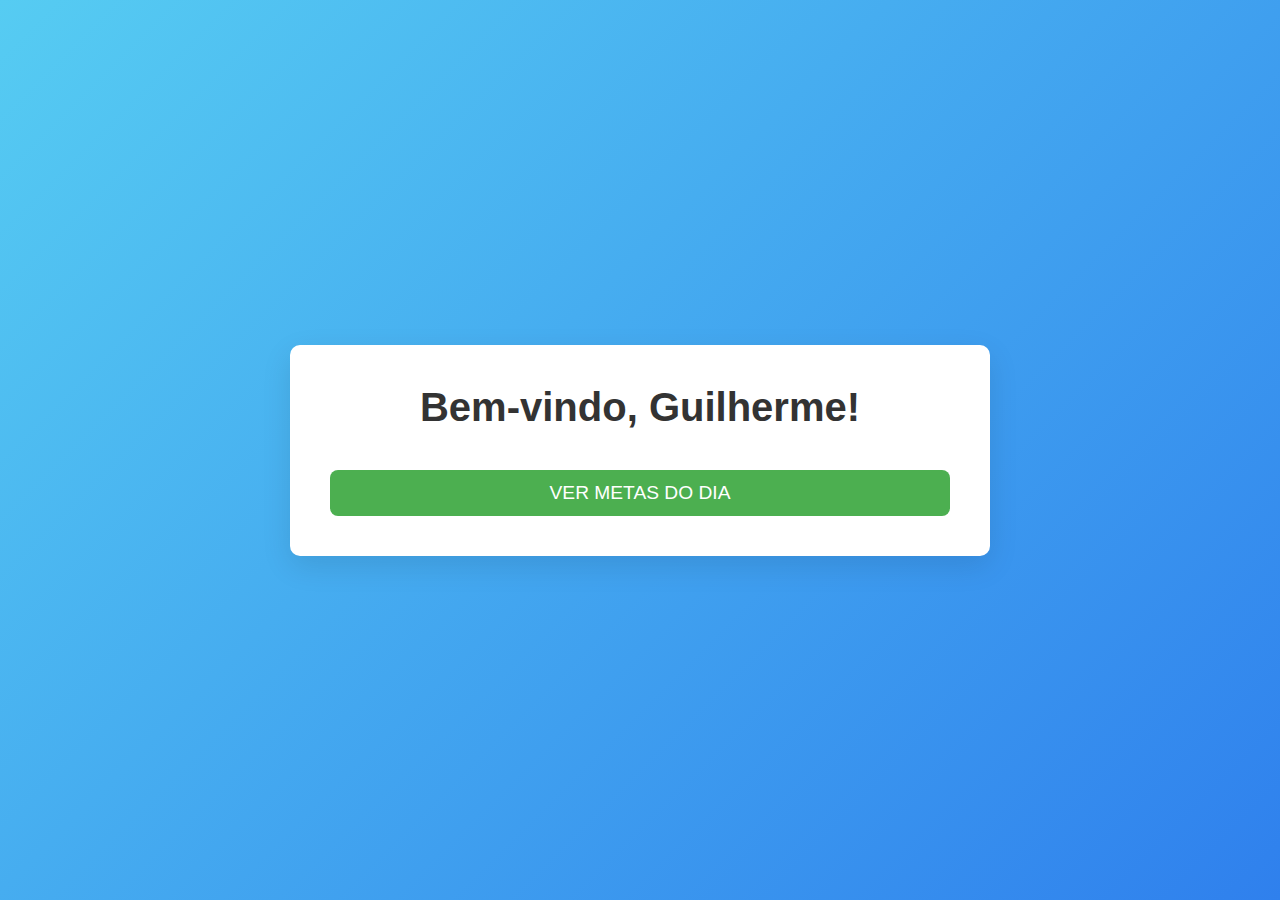
<file: index.html>
<!DOCTYPE html>
<html lang="pt-br">
<head>
    <meta charset="UTF-8">
    <meta name="viewport" content="width=device-width, initial-scale=1.0">
    <title>Site Moto Uber</title>
    <!-- Link para o CSS na pasta "css" -->
    <link rel="stylesheet" href="css/style.css">
</head>
<body>
    <div class="container">
        <h1>Bem-vindo, Guilherme!</h1>
        <a href="metas.html"><button class="btn">Ver Metas do Dia</button></a>
    </div>
</body>
</html>
</file>
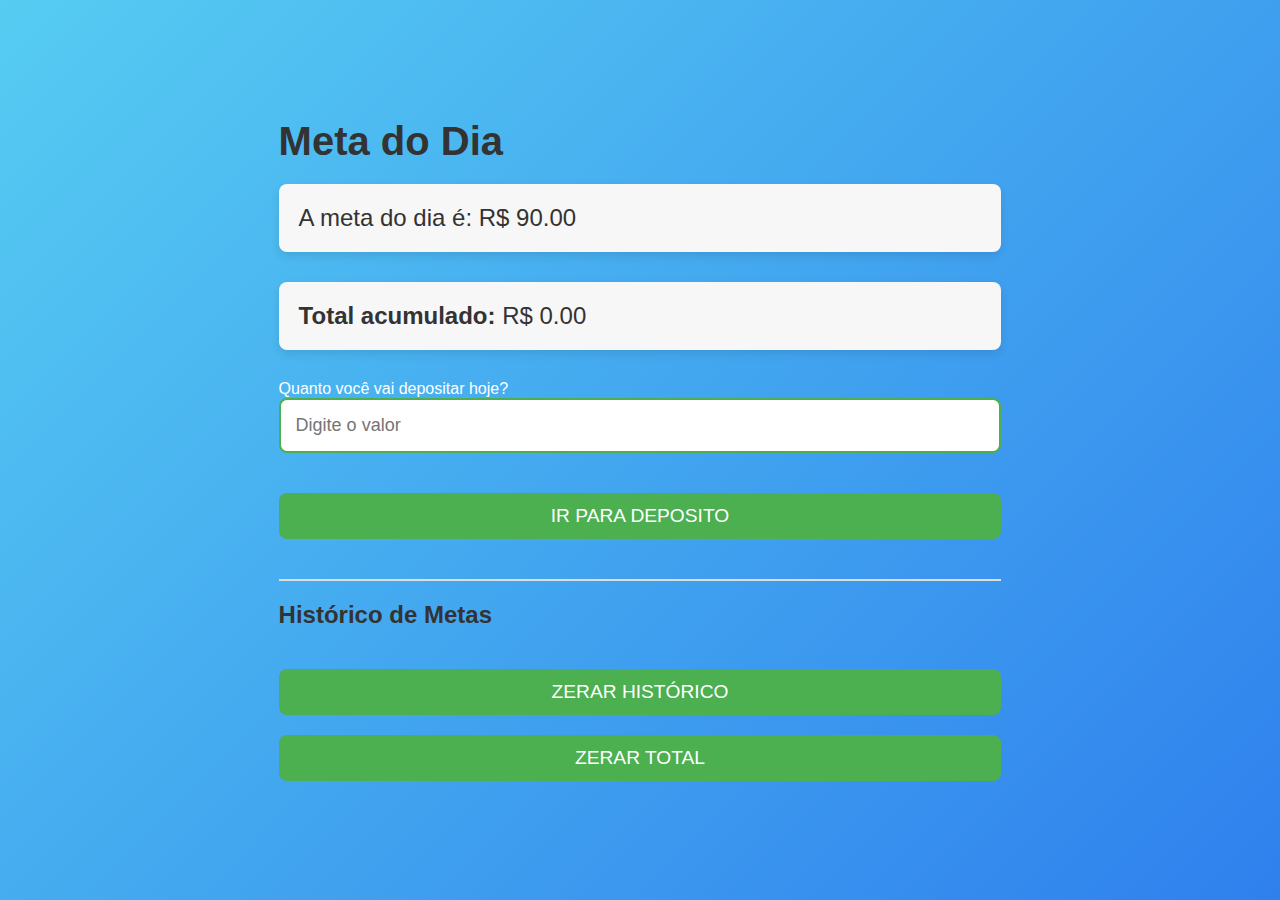
<file: metas.html>
<!DOCTYPE html>
<html lang="pt-br">
<head>
    <meta charset="UTF-8">
    <meta name="viewport" content="width=device-width, initial-scale=1.0">
    <title>Meta do Dia</title>
    <link rel="stylesheet" href="css/style.css">
</head>
<body>

    <div id="container">
        <h1>Meta do Dia</h1>
        
        <!-- Exibir a Meta do Dia -->
        <div id="meta">
            <p><strong>Meta do Dia:</strong> R$ <span id="metaDoDia">0.00</span></p>
        </div>
        
        <div id="totalAcumulado">
            <p><strong>Total acumulado:</strong> R$ <span id="total">0.00</span></p>
        </div>

        <div id="inputDeposit">
            <label for="deposito">Quanto você vai depositar hoje?</label>
            <input type="number" id="deposito" placeholder="Digite o valor">
            <button id="metaConcluida">ir para deposito</button>
        </div>

        <div id="chavePix" style="display:none;">
            <p><strong>Chave Pix:</strong> 31991024029</p>
        </div>

        <div id="historico">
            <h2>Histórico de Metas</h2>
            <ul id="historicoLista"></ul>
        </div>
        <button id="zerarHistorico">Zerar Histórico</button>


        <button id="zerarTotal">Zerar Total</button>
    </div>

    <script src="js/metas.js"></script>
</body>
</html>
</file>
<file: css/style.css>
/* Resetando margens e preenchimentos padrões */
* {
    margin: 0;
    padding: 0;
    box-sizing: border-box;
}

/* Corpo da página com fundo gradiente */
body {
    font-family: Arial, sans-serif;
    background: linear-gradient(135deg, #56ccf2, #2f80ed); /* Gradiente suave de azul */
    color: white;
    height: 100vh;
    display: flex;
    justify-content: center;
    align-items: center;
}

/* Container da página de metas */
.container {
    width: 100%;
    max-width: 700px;
    background-color: #fff;
    border-radius: 10px;
    box-shadow: 0 10px 30px rgba(0, 0, 0, 0.1);
    padding: 40px;
    text-align: center;
}

/* Título principal */
h1 {
    font-size: 2.5rem;
    color: #333;
    margin-bottom: 20px;
    font-weight: 700;
}

/* Estilo da meta do dia */
#meta {
    background-color: #f7f7f7;
    padding: 20px;
    margin-bottom: 30px;
    border-radius: 8px;
    box-shadow: 0 4px 10px rgba(0, 0, 0, 0.1);
    color: #333;
    font-size: 1.5rem;
}

/* Total acumulado */
#totalAcumulado {
    background-color: #f7f7f7;
    padding: 20px;
    margin-bottom: 30px;
    border-radius: 8px;
    box-shadow: 0 4px 10px rgba(0, 0, 0, 0.1);
    color: #333;
    font-size: 1.5rem;
}

/* Estilo dos botões */
button {
    background-color: #4CAF50;
    color: white;
    padding: 12px 20px;
    font-size: 1.2rem;
    border: none;
    border-radius: 8px;
    cursor: pointer;
    transition: all 0.3s ease-in-out;
    width: 100%; /* Largura total para melhor usabilidade */
    margin-top: 20px;
    text-transform: uppercase;
}

/* Efeito de hover nos botões */
button:hover {
    background-color: #45a049;
    transform: scale(1.05); /* Aumenta o botão */
}

/* Exibição da chave Pix */
#chavePix {
    background-color: #444;
    color: white;
    padding: 20px;
    border-radius: 6px;
    font-size: 1.2rem;
    margin-top: 20px;
    box-shadow: 0 2px 10px rgba(0, 0, 0, 0.2);
}

/* Histórico de metas */
#historico {
    margin-top: 40px;
    padding-top: 20px;
    border-top: 2px solid #ddd;
}

#historico h2 {
    font-size: 1.5rem;
    color: #333;
    margin-bottom: 20px;
}

#historico ul {
    list-style: none;
    padding-left: 0;
}

#historico li {
    background-color:rgb(14, 13, 13);
    padding: 12px;
    border-radius: 8px;
    margin-bottom: 15px;
    box-shadow: 0 2px 5px rgba(0, 0, 0, 0.1);
    font-size: 1rem;
}

/* Responsividade */
@media (max-width: 768px) {
    .container {
        padding: 20px;
    }

    h1 {
        font-size: 2rem;
    }

    button {
        padding: 10px;
    }

    #meta, #totalAcumulado, #chavePix {
        font-size: 1.2rem;
    }

    #historico li {
        font-size: 0.9rem;
    }
}
#deposito {
    width: 100%;            /* Faz a caixa ocupar toda a largura disponível */
    padding: 15px;          /* Aumenta o preenchimento interno da caixa */
    font-size: 18px;        /* Aumenta o tamanho da fonte */
    border: 2px solid #4CAF50;  /* Borda verde */
    border-radius: 8px;     /* Cantos arredondados */
    box-sizing: border-box; /* Garante que o padding não quebre o layout */
    margin-bottom: 20px;    /* Espaçamento entre a caixa e o botão */
}

#deposito:focus {
    outline: none;          /* Remove o contorno padrão quando a caixa é selecionada */
    border-color: #45a049;  /* Muda a cor da borda quando o campo está em foco */
}
</file>
